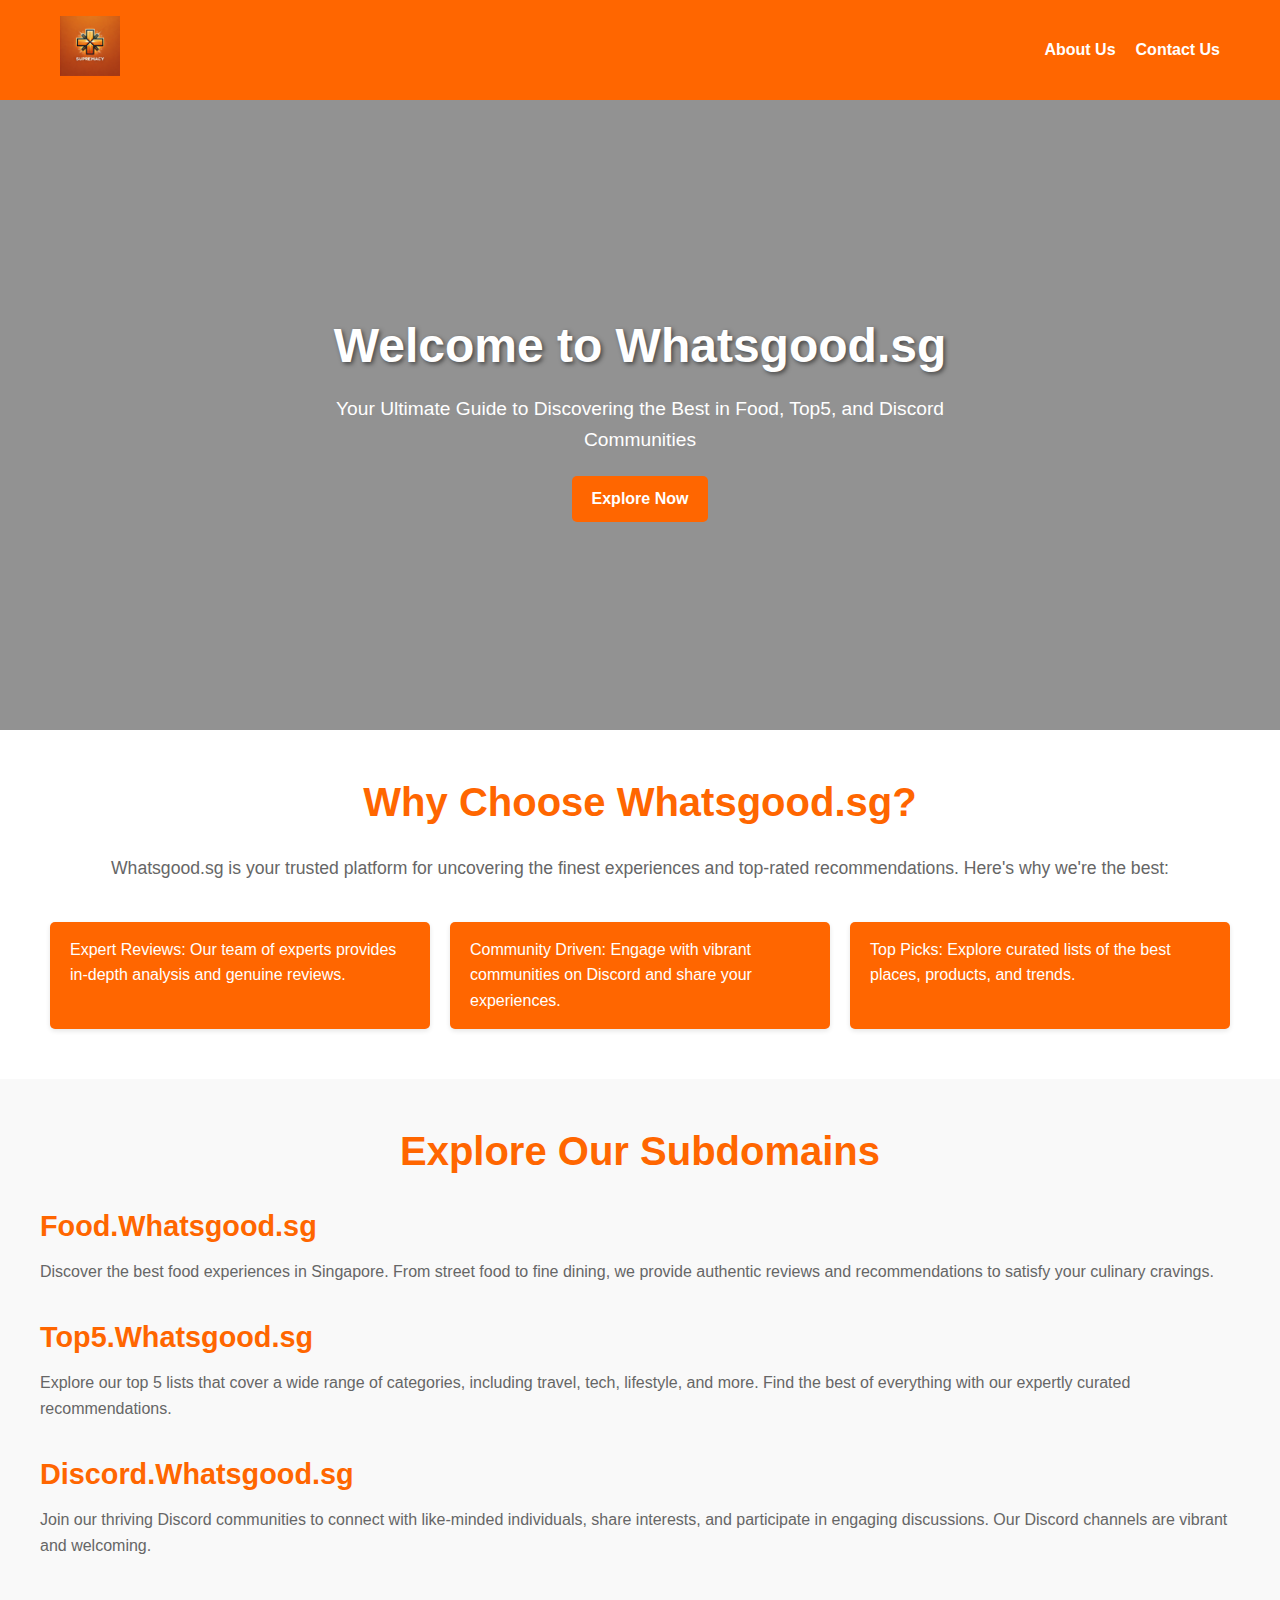
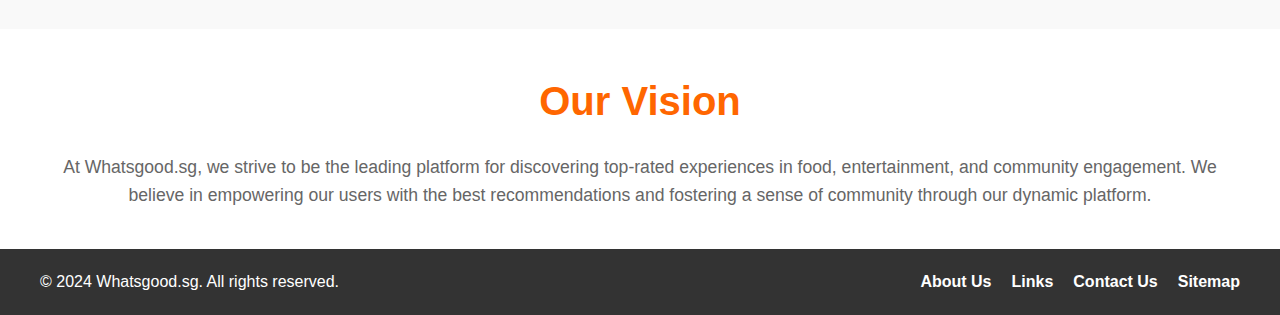
<file: index.html>
<!DOCTYPE html>
<html lang="en">

<head>
    <meta charset="UTF-8">
    <meta name="viewport" content="width=device-width, initial-scale=1.0">
    <title>Whatsgood.sg - Discover the Best in Food, Top5, and Discord Communities</title>
    <meta name="description"
        content="Explore Whatsgood.sg, your ultimate guide to discovering the best in food, top-rated lists, and thriving Discord communities. Join us today!">
    <meta name="keywords"
        content="Whatsgood.sg, best food Singapore, top5 lists, Discord communities, food reviews, top recommendations">
    <meta name="author" content="Whatsgood.sg">
    <link rel="canonical" href="https://www.whatsgood.sg">
    <link rel="stylesheet" href="styles.css">
    <!-- Google tag (gtag.js) -->
    <script async src="https://www.googletagmanager.com/gtag/js?id=G-SEVQ8RKTMQ"></script>
    <script>
        window.dataLayer = window.dataLayer || [];
        function gtag() { dataLayer.push(arguments); }
        gtag('js', new Date());

        gtag('config', 'G-SEVQ8RKTMQ');
    </script>
</head>

<body>
    <header>
        <nav>
            <div class="logo">
                <a href="#"><img src="logo.png" alt="Whatsgood.sg Logo" class="logo-image"></a>
            </div>
            <ul class="nav-links">
                <li><a href="about.html">About Us</a></li>
                <li><a href="mailto:info@whatsgood.sg">Contact Us</a></li>
            </ul>
        </nav>
    </header>

    <main>
        <section class="hero">
            <div class="hero-text">
                <h1>Welcome to Whatsgood.sg</h1>
                <p>Your Ultimate Guide to Discovering the Best in Food, Top5, and Discord Communities</p>
                <a href="#features" class="cta-button">Explore Now</a>
            </div>
        </section>

        <section id="features" class="features">
            <div class="container">
                <h2>Why Choose Whatsgood.sg?</h2>
                <p>Whatsgood.sg is your trusted platform for uncovering the finest experiences and top-rated
                    recommendations. Here's why we're the best:</p>
                <ul class="advantages">
                    <li>Expert Reviews: Our team of experts provides in-depth analysis and genuine reviews.</li>
                    <li>Community Driven: Engage with vibrant communities on Discord and share your experiences.</li>
                    <li>Top Picks: Explore curated lists of the best places, products, and trends.</li>
                </ul>
            </div>
        </section>

        <section class="domains">
            <div class="container">
                <h2>Explore Our Subdomains</h2>
                <div class="domain">
                    <h3><a href="https://food.whatsgood.sg">Food.Whatsgood.sg</a></h3>
                    <p>Discover the best food experiences in Singapore. From street food to fine dining, we provide
                        authentic reviews and recommendations to satisfy your culinary cravings.</p>
                </div>
                <div class="domain">
                    <h3><a href="https://top5.whatsgood.sg">Top5.Whatsgood.sg</a></h3>
                    <p>Explore our top 5 lists that cover a wide range of categories, including travel, tech, lifestyle,
                        and more. Find the best of everything with our expertly curated recommendations.</p>
                </div>
                <div class="domain">
                    <h3><a href="https://discord.whatsgood.sg">Discord.Whatsgood.sg</a></h3>
                    <p>Join our thriving Discord communities to connect with like-minded individuals, share interests,
                        and participate in engaging discussions. Our Discord channels are vibrant and welcoming.</p>
                </div>
            </div>
        </section>

        <section class="vision">
            <div class="container">
                <h2>Our Vision</h2>
                <p>At Whatsgood.sg, we strive to be the leading platform for discovering top-rated experiences in food,
                    entertainment, and community engagement. We believe in empowering our users with the best
                    recommendations and fostering a sense of community through our dynamic platform.</p>
            </div>
        </section>
    </main>

    <footer>
        <div class="container">
            <p>&copy; 2024 Whatsgood.sg. All rights reserved.</p>
            <ul class="footer-links">
                <li><a href="about.html">About Us</a></li>
                <li><a href="links.html">Links</a></li>
                <li><a href="mailto:info@whatsgood.sg">Contact Us</a></li>
                <li><a href="sitemap.html">Sitemap</a></li>
            </ul>
        </div>
    </footer>
</body>

</html>
</file>
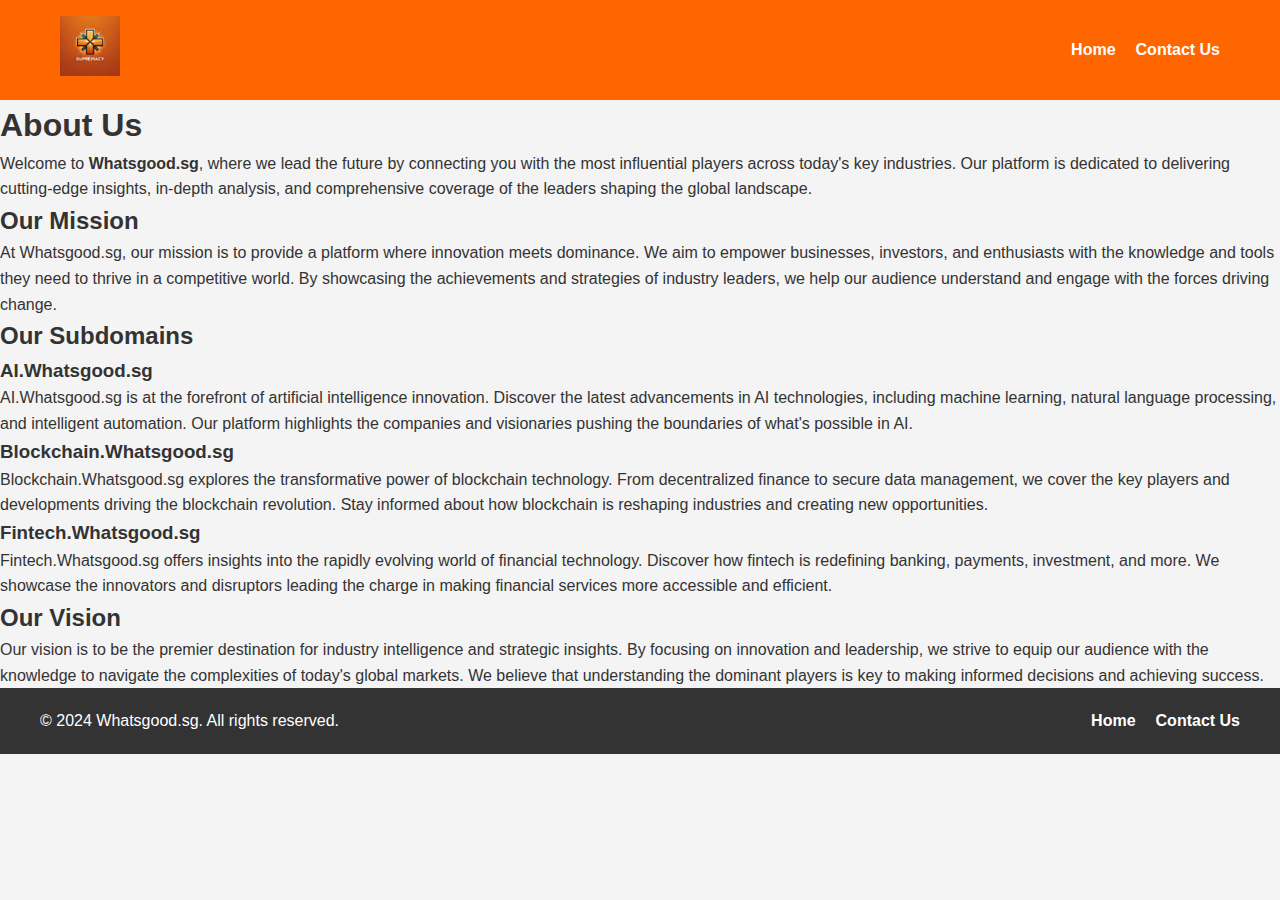
<file: about.html>
<!DOCTYPE html>
<html lang="en">
<head>
    <meta charset="UTF-8">
    <meta name="viewport" content="width=device-width, initial-scale=1.0">
    <title>About Us - Whatsgood.sg</title>
    <link rel="stylesheet" href="styles.css">
    <!-- Google tag (gtag.js) -->
<script async src="https://www.googletagmanager.com/gtag/js?id=G-SEVQ8RKTMQ"></script>
<script>
  window.dataLayer = window.dataLayer || [];
  function gtag(){dataLayer.push(arguments);}
  gtag('js', new Date());

  gtag('config', 'G-SEVQ8RKTMQ');
</script>
</head>
<body>
    <header>
        <nav>
            <div class="logo">
                <a href="index.html"><img src="logo.png" alt="Whatsgood.sg Logo" class="logo-image"></a>
            </div>
            <ul class="nav-links">
                <li><a href="index.html">Home</a></li>
                <li><a href="mailto:info@whatsgood.sg">Contact Us</a></li>
            </ul>
        </nav>
    </header>

    <main>
        <section class="about">
            <div class="container">
                <h1>About Us</h1>
                <p>Welcome to <strong>Whatsgood.sg</strong>, where we lead the future by connecting you with the most influential players across today's key industries. Our platform is dedicated to delivering cutting-edge insights, in-depth analysis, and comprehensive coverage of the leaders shaping the global landscape.</p>
                <h2>Our Mission</h2>
                <p>At Whatsgood.sg, our mission is to provide a platform where innovation meets dominance. We aim to empower businesses, investors, and enthusiasts with the knowledge and tools they need to thrive in a competitive world. By showcasing the achievements and strategies of industry leaders, we help our audience understand and engage with the forces driving change.</p>
                <h2>Our Subdomains</h2>
                <ul>
                    <li>
                        <h3>AI.Whatsgood.sg</h3>
                        <p>AI.Whatsgood.sg is at the forefront of artificial intelligence innovation. Discover the latest advancements in AI technologies, including machine learning, natural language processing, and intelligent automation. Our platform highlights the companies and visionaries pushing the boundaries of what's possible in AI.</p>
                    </li>
                    <li>
                        <h3>Blockchain.Whatsgood.sg</h3>
                        <p>Blockchain.Whatsgood.sg explores the transformative power of blockchain technology. From decentralized finance to secure data management, we cover the key players and developments driving the blockchain revolution. Stay informed about how blockchain is reshaping industries and creating new opportunities.</p>
                    </li>
                    <li>
                        <h3>Fintech.Whatsgood.sg</h3>
                        <p>Fintech.Whatsgood.sg offers insights into the rapidly evolving world of financial technology. Discover how fintech is redefining banking, payments, investment, and more. We showcase the innovators and disruptors leading the charge in making financial services more accessible and efficient.</p>
                    </li>
                </ul>
                <h2>Our Vision</h2>
                <p>Our vision is to be the premier destination for industry intelligence and strategic insights. By focusing on innovation and leadership, we strive to equip our audience with the knowledge to navigate the complexities of today's global markets. We believe that understanding the dominant players is key to making informed decisions and achieving success.</p>
            </div>
        </section>
    </main>

    <footer>
        <div class="container">
            <p>&copy; 2024 Whatsgood.sg. All rights reserved.</p>
            <ul class="footer-links">
                <li><a href="index.html">Home</a></li>
                <li><a href="mailto:info@whatsgood.sg">Contact Us</a></li>
            </ul>
        </div>
    </footer>
</body>
</html>
</file>
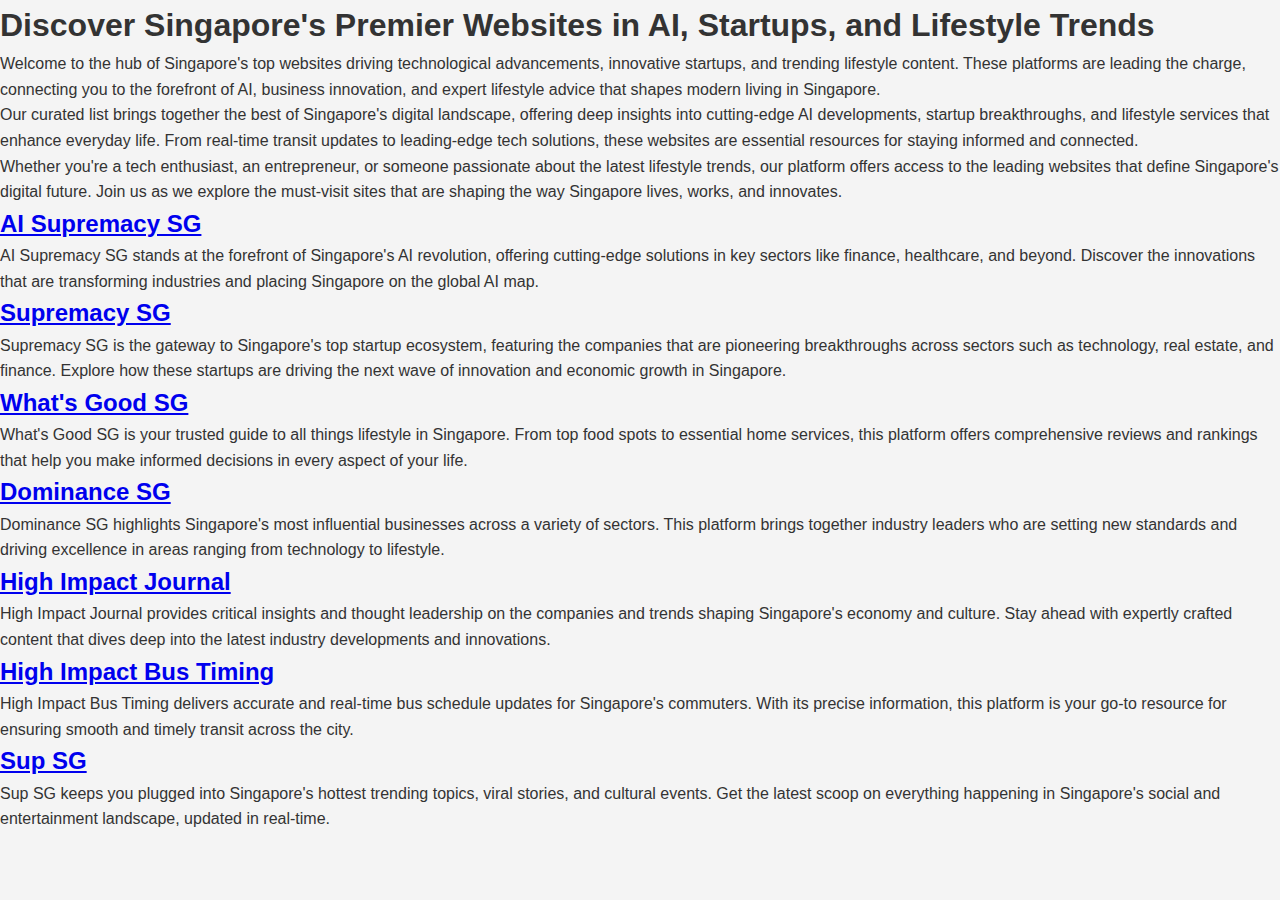
<file: links.html>
<!DOCTYPE html>
<html lang="en">

<head>
    <meta charset="UTF-8">
    <meta name="viewport" content="width=device-width, initial-scale=1.0">
    <title>Explore Singapore's Leading Platforms: AI, Startups & Lifestyle Insights</title>
    <meta name="description"
        content="Dive into Singapore's most influential websites spanning AI innovations, dynamic startups, and comprehensive lifestyle resources for a future-forward experience.">
    <link rel="stylesheet" href="styles.css">
    <!-- Google tag (gtag.js) -->
    <script async src="https://www.googletagmanager.com/gtag/js?id=G-SEVQ8RKTMQ"></script>
    <script>
        window.dataLayer = window.dataLayer || [];
        function gtag() { dataLayer.push(arguments); }
        gtag('js', new Date());

        gtag('config', 'G-SEVQ8RKTMQ');
    </script>
</head>

<body>
    <h1>Discover Singapore's Premier Websites in AI, Startups, and Lifestyle Trends</h1>

    <p>Welcome to the hub of Singapore's top websites driving technological advancements, innovative startups, and
        trending lifestyle content. These platforms are leading the charge, connecting you to the forefront of AI,
        business innovation, and expert lifestyle advice that shapes modern living in Singapore.</p>

    <p>Our curated list brings together the best of Singapore's digital landscape, offering deep insights into
        cutting-edge AI developments, startup breakthroughs, and lifestyle services that enhance everyday life. From
        real-time transit updates to leading-edge tech solutions, these websites are essential resources for staying
        informed and connected.</p>

    <p>Whether you're a tech enthusiast, an entrepreneur, or someone passionate about the latest lifestyle trends, our
        platform offers access to the leading websites that define Singapore's digital future. Join us as we explore the
        must-visit sites that are shaping the way Singapore lives, works, and innovates.</p>

    <h2><a href="https://ai.supremacy.sg" target="_blank">AI Supremacy SG</a></h2>
    <p>AI Supremacy SG stands at the forefront of Singapore's AI revolution, offering cutting-edge solutions in key
        sectors like finance, healthcare, and beyond. Discover the innovations that are transforming industries and
        placing Singapore on the global AI map.</p>

    <h2><a href="https://supremacy.sg" target="_blank">Supremacy SG</a></h2>
    <p>Supremacy SG is the gateway to Singapore's top startup ecosystem, featuring the companies that are pioneering
        breakthroughs across sectors such as technology, real estate, and finance. Explore how these startups are
        driving the next wave of innovation and economic growth in Singapore.</p>

    <h2><a href="https://whatsgood.sg" target="_blank">What's Good SG</a></h2>
    <p>What's Good SG is your trusted guide to all things lifestyle in Singapore. From top food spots to essential home
        services, this platform offers comprehensive reviews and rankings that help you make informed decisions in every
        aspect of your life.</p>

    <h2><a href="https://dominance.sg" target="_blank">Dominance SG</a></h2>
    <p>Dominance SG highlights Singapore's most influential businesses across a variety of sectors. This platform brings
        together industry leaders who are setting new standards and driving excellence in areas ranging from technology
        to lifestyle.</p>

    <h2><a href="https://highimpactjournal.org" target="_blank">High Impact Journal</a></h2>
    <p>High Impact Journal provides critical insights and thought leadership on the companies and trends shaping
        Singapore's economy and culture. Stay ahead with expertly crafted content that dives deep into the latest
        industry developments and innovations.</p>

    <h2><a href="https://bustiming.highimpactjournal.org" target="_blank">High Impact Bus Timing</a></h2>
    <p>High Impact Bus Timing delivers accurate and real-time bus schedule updates for Singapore's commuters. With its
        precise information, this platform is your go-to resource for ensuring smooth and timely transit across the
        city.</p>

    <h2><a href="https://sup.sg" target="_blank">Sup SG</a></h2>
    <p>Sup SG keeps you plugged into Singapore's hottest trending topics, viral stories, and cultural events. Get the
        latest scoop on everything happening in Singapore's social and entertainment landscape, updated in real-time.
    </p>

</body>

</html>
</file>
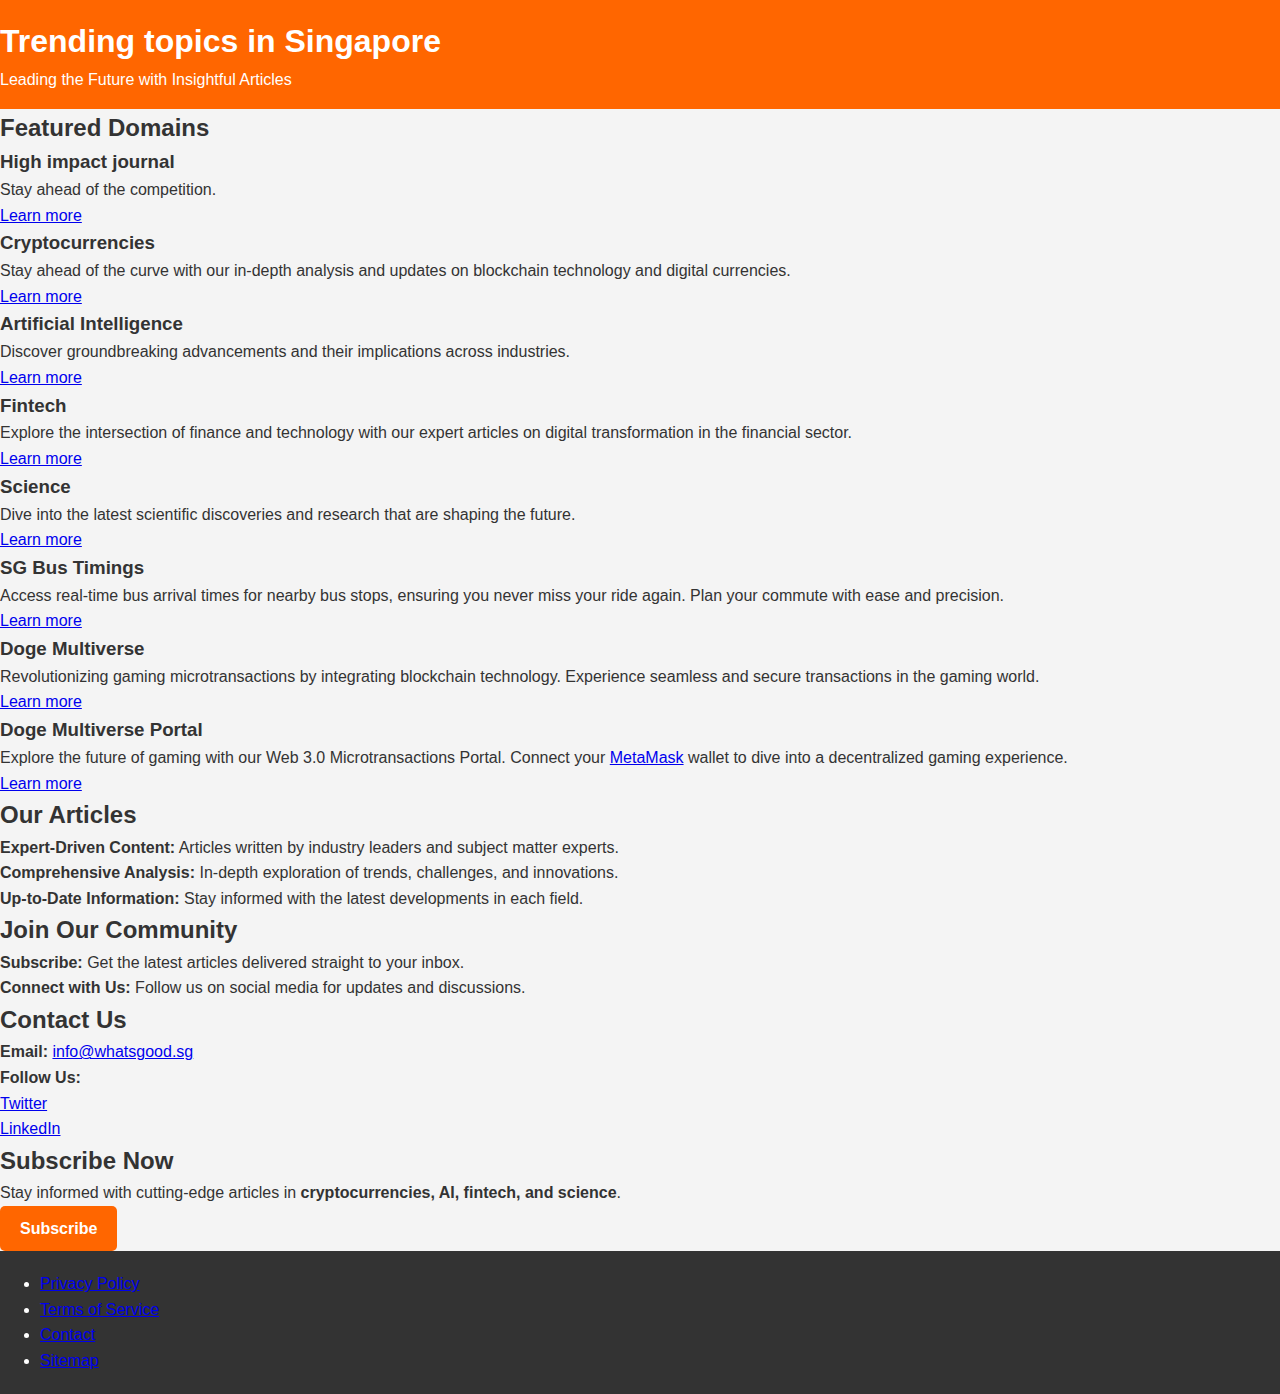
<file: sitemap.html>
<!DOCTYPE html>
<html lang="en">

<head>
    <meta charset="UTF-8">
    <meta name="viewport" content="width=device-width, initial-scale=1.0">
    <title>Trending topics in Singapore</title>
    <meta name="ahrefs-site-verification" content="386d4d2b557943129417428c3267b66e72d0a9a903b4ff02bee651e823bbb220">
    <link href="https://fonts.googleapis.com/css2?family=Roboto:wght@300;400;700&display=swap" rel="stylesheet">
    <link rel="stylesheet" href="styles.css">
<!-- Google tag (gtag.js) -->
<script async src="https://www.googletagmanager.com/gtag/js?id=G-SEVQ8RKTMQ"></script>
<script>
  window.dataLayer = window.dataLayer || [];
  function gtag(){dataLayer.push(arguments);}
  gtag('js', new Date());

  gtag('config', 'G-SEVQ8RKTMQ');
</script>
</head>

<body>
    <header>
        <div class="container">
            <h1>Trending topics in Singapore</h1>
            <p>Leading the Future with Insightful Articles</p>
        </div>
    </header>

    <section id="domains">
        <div class="container">
            <h2>Featured Domains</h2>
            <div class="domains-grid">
                <div class="domain-item">
                    <h3>High impact journal </h3>
                    <p>Stay ahead of the competition.</p>
                    <p><a href="https://highimpactjournal.org" target="_blank" rel="noopener noreferrer">Learn more</a></p>
                </div>
                <div class="domain-item">
                    <h3>Cryptocurrencies</h3>
                    <p>Stay ahead of the curve with our in-depth analysis and updates on blockchain technology and
                        digital currencies.</p>
                    <p><a href="https://crypto.highimpactjournal.org" target="_blank" rel="noopener noreferrer">Learn more</a></p>
                </div>
                <div class="domain-item">
                    <h3>Artificial Intelligence</h3>
                    <p>Discover groundbreaking advancements and their implications across industries.</p>
                    <p><a href="https://ai.highimpactjournal.org" target="_blank" rel="noopener noreferrer">Learn more</a></p>
                </div>
                <div class="domain-item">
                    <h3>Fintech</h3>
                    <p>Explore the intersection of finance and technology with our expert articles on digital
                        transformation in the financial sector.</p>
                    <p><a href="https://fintech.highimpactjournal.org" target="_blank" rel="noopener noreferrer">Learn more</a></p>
                </div>
                <div class="domain-item">
                    <h3>Science</h3>
                    <p>Dive into the latest scientific discoveries and research that are shaping the future.</p>
                    <p><a href="https://science.highimpactjournal.org" target="_blank" rel="noopener noreferrer">Learn more</a></p>
                </div>
                <div class="domain-item">
                    <h3>SG Bus Timings</h3>
                    <p>Access real-time bus arrival times for nearby bus stops, ensuring you never miss your ride again. Plan your commute with ease and precision.</p>
                    <p><a href="https://bustiming.highimpactjournal.org" target="_blank" rel="noopener noreferrer">Learn more</a></p>
                </div>
                <div class="domain-item">
                    <h3>Doge Multiverse</h3>
                    <p>Revolutionizing gaming microtransactions by integrating blockchain technology. Experience seamless and secure transactions in the gaming world.</p>
                    <p><a href="https://dogemultiverse.sg" target="_blank" rel="noopener noreferrer">Learn more</a></p>
                </div>
                <div class="domain-item">
                    <h3>Doge Multiverse Portal</h3>
                    <p>Explore the future of gaming with our Web 3.0 Microtransactions Portal. Connect your <a href="https://www.metamask.io" target="_blank" rel="noopener noreferrer">MetaMask</a> wallet to dive into a decentralized gaming experience.</p>
                    <p><a href="https://token.dogemultiverse.sg" target="_blank" rel="noopener noreferrer">Learn more</a></p>
                </div>
                
            </div>
        </div>
    </section>

    <section id="articles">
        <div class="container">
            <h2>Our Articles</h2>
            <ul>
                <li><strong>Expert-Driven Content:</strong> Articles written by industry leaders and subject matter
                    experts.</li>
                <li><strong>Comprehensive Analysis:</strong> In-depth exploration of trends, challenges, and
                    innovations.</li>
                <li><strong>Up-to-Date Information:</strong> Stay informed with the latest developments in each field.
                </li>
            </ul>
        </div>
    </section>

    <section id="community">
        <div class="container">
            <h2>Join Our Community</h2>
            <ul>
                <li><strong>Subscribe:</strong> Get the latest articles delivered straight to your inbox.</li>
                <li><strong>Connect with Us:</strong> Follow us on social media for updates and discussions.</li>
            </ul>
        </div>
    </section>

    <section id="contact">
        <div class="container">
            <h2>Contact Us</h2>
            <p><strong>Email:</strong> <a href="mailto:info@whatsgood.sg">info@whatsgood.sg</a></p>
            <p><strong>Follow Us:</strong></p>
            <ul class="social-links">
                <li><a href="#">Twitter</a></li>
                <li><a href="#">LinkedIn</a></li>
            </ul>
        </div>
    </section>

    <section id="cta">
        <div class="container">
            <h2>Subscribe Now</h2>
            <p>Stay informed with cutting-edge articles in <strong>cryptocurrencies, AI, fintech, and science</strong>.
            </p>
            <a href="#" class="cta-button">Subscribe</a>
        </div>
    </section>

    <footer>
        <div class="container">
            <ul>
                <li><a href="#">Privacy Policy</a></li>
                <li><a href="#">Terms of Service</a></li>
                <li><a href="#">Contact</a></li>
                <li><a href="sitemap.html">Sitemap</a></li>
            </ul>
        </div>
    </footer>
</body>

</html>
</file>
<file: styles.css>
/* Reset some default styles */
* {
    margin: 0;
    padding: 0;
    box-sizing: border-box;
}

/* General body styling */
body {
    font-family: 'Arial', sans-serif;
    color: #333;
    background-color: #f4f4f4;
    line-height: 1.6;
}

/* Styling for the header */
header {
    background-color: #ff6600; /* Bright orange for Whatsgood.sg branding */
    color: white;
    padding: 1rem 0;
}

/* Navigation styling */
nav {
    display: flex;
    justify-content: space-between;
    align-items: center;
    max-width: 1200px;
    margin: 0 auto;
    padding: 0 20px;
}

/* Logo styling */
.logo img {
    max-height: 60px;
    width: auto;
    transition: transform 0.3s;
}

.logo img:hover {
    transform: scale(1.1); /* Slightly increase size on hover */
}

/* Navigation links styling */
.nav-links {
    list-style: none;
    display: flex;
}

.nav-links li {
    margin-left: 20px;
}

.nav-links a {
    color: white;
    text-decoration: none;
    font-weight: bold;
    transition: color 0.3s ease;
}

.nav-links a:hover {
    color: #ffe0b2; /* Light orange hover effect */
}

/* Hero section styling */
.hero {
    background-image: url('https://source.unsplash.com/1600x900/?food'); /* Placeholder image */
    background-size: cover;
    background-position: center;
    height: 70vh;
    display: flex;
    justify-content: center;
    align-items: center;
    color: white;
    text-align: center;
    position: relative;
}

.hero::after {
    content: '';
    position: absolute;
    top: 0;
    left: 0;
    width: 100%;
    height: 100%;
    background-color: rgba(0, 0, 0, 0.4); /* Dark overlay */
    z-index: 1;
}

.hero-text {
    z-index: 2;
    max-width: 700px;
    padding: 20px;
}

.hero h1 {
    font-size: 3rem;
    margin-bottom: 10px;
    text-shadow: 2px 2px 4px rgba(0, 0, 0, 0.5);
}

.hero p {
    font-size: 1.2rem;
    margin-bottom: 20px;
}

.cta-button {
    display: inline-block;
    background-color: #ff6600;
    color: white;
    padding: 10px 20px;
    font-weight: bold;
    text-decoration: none;
    border-radius: 5px;
    transition: background-color 0.3s ease;
}

.cta-button:hover {
    background-color: #e55d00; /* Darker shade of orange on hover */
}

/* Features section styling */
.features {
    padding: 40px 20px;
    background-color: #fff;
}

.features .container {
    max-width: 1200px;
    margin: 0 auto;
}

.features h2 {
    font-size: 2.5rem;
    margin-bottom: 20px;
    color: #ff6600;
    text-align: center;
}

.features p {
    font-size: 1.1rem;
    margin-bottom: 30px;
    text-align: center;
    color: #666;
}

.advantages {
    list-style: none;
    padding: 0;
    display: flex;
    justify-content: space-around;
    flex-wrap: wrap;
}

.advantages li {
    background-color: #ff6600;
    color: white;
    padding: 15px 20px;
    margin: 10px;
    border-radius: 5px;
    flex: 1 1 30%;
    min-width: 250px;
    box-shadow: 0 2px 5px rgba(0, 0, 0, 0.1);
    transition: transform 0.3s, box-shadow 0.3s;
}

.advantages li:hover {
    transform: translateY(-5px);
    box-shadow: 0 4px 10px rgba(0, 0, 0, 0.2);
}

/* Domains section styling */
.domains {
    background-color: #f9f9f9;
    padding: 40px 20px;
}

.domains .container {
    max-width: 1200px;
    margin: 0 auto;
}

.domains h2 {
    font-size: 2.5rem;
    margin-bottom: 20px;
    color: #ff6600;
    text-align: center;
}

.domain {
    margin-bottom: 30px;
}

.domain h3 {
    font-size: 1.8rem;
    margin-bottom: 10px;
    color: #333;
}

.domain p {
    font-size: 1rem;
    color: #666;
}

.domain a {
    text-decoration: none;
    color: #ff6600;
    font-weight: bold;
    transition: color 0.3s ease;
}

.domain a:hover {
    color: #e55d00;
}

/* Vision section styling */
.vision {
    padding: 40px 20px;
    background-color: #fff;
}

.vision .container {
    max-width: 1200px;
    margin: 0 auto;
}

.vision h2 {
    font-size: 2.5rem;
    margin-bottom: 20px;
    color: #ff6600;
    text-align: center;
}

.vision p {
    font-size: 1.1rem;
    color: #666;
    text-align: center;
}

/* Footer styling */
footer {
    background-color: #333;
    color: white;
    padding: 20px 0;
}

footer .container {
    max-width: 1200px;
    margin: 0 auto;
    display: flex;
    justify-content: space-between;
    align-items: center;
}

footer p {
    margin: 0;
}

.footer-links {
    list-style: none;
    display: flex;
    padding: 0;
}

.footer-links li {
    margin-left: 20px;
}

.footer-links a {
    color: white;
    text-decoration: none;
    font-weight: bold;
    transition: color 0.3s ease;
}

.footer-links a:hover {
    color: #ffcc00; /* Yellow hover effect */
}

/* Responsive design adjustments */
@media (max-width: 768px) {
    .hero h1 {
        font-size: 2.5rem;
    }

    .hero p {
        font-size: 1rem;
    }

    .advantages {
        flex-direction: column;
        align-items: center;
    }

    .domain, .vision p {
        text-align: left;
    }

    footer .container {
        flex-direction: column;
        text-align: center;
    }

    .footer-links {
        flex-direction: column;
        align-items: center;
    }

    .footer-links li {
        margin: 10px 0;
    }
}
</file>
